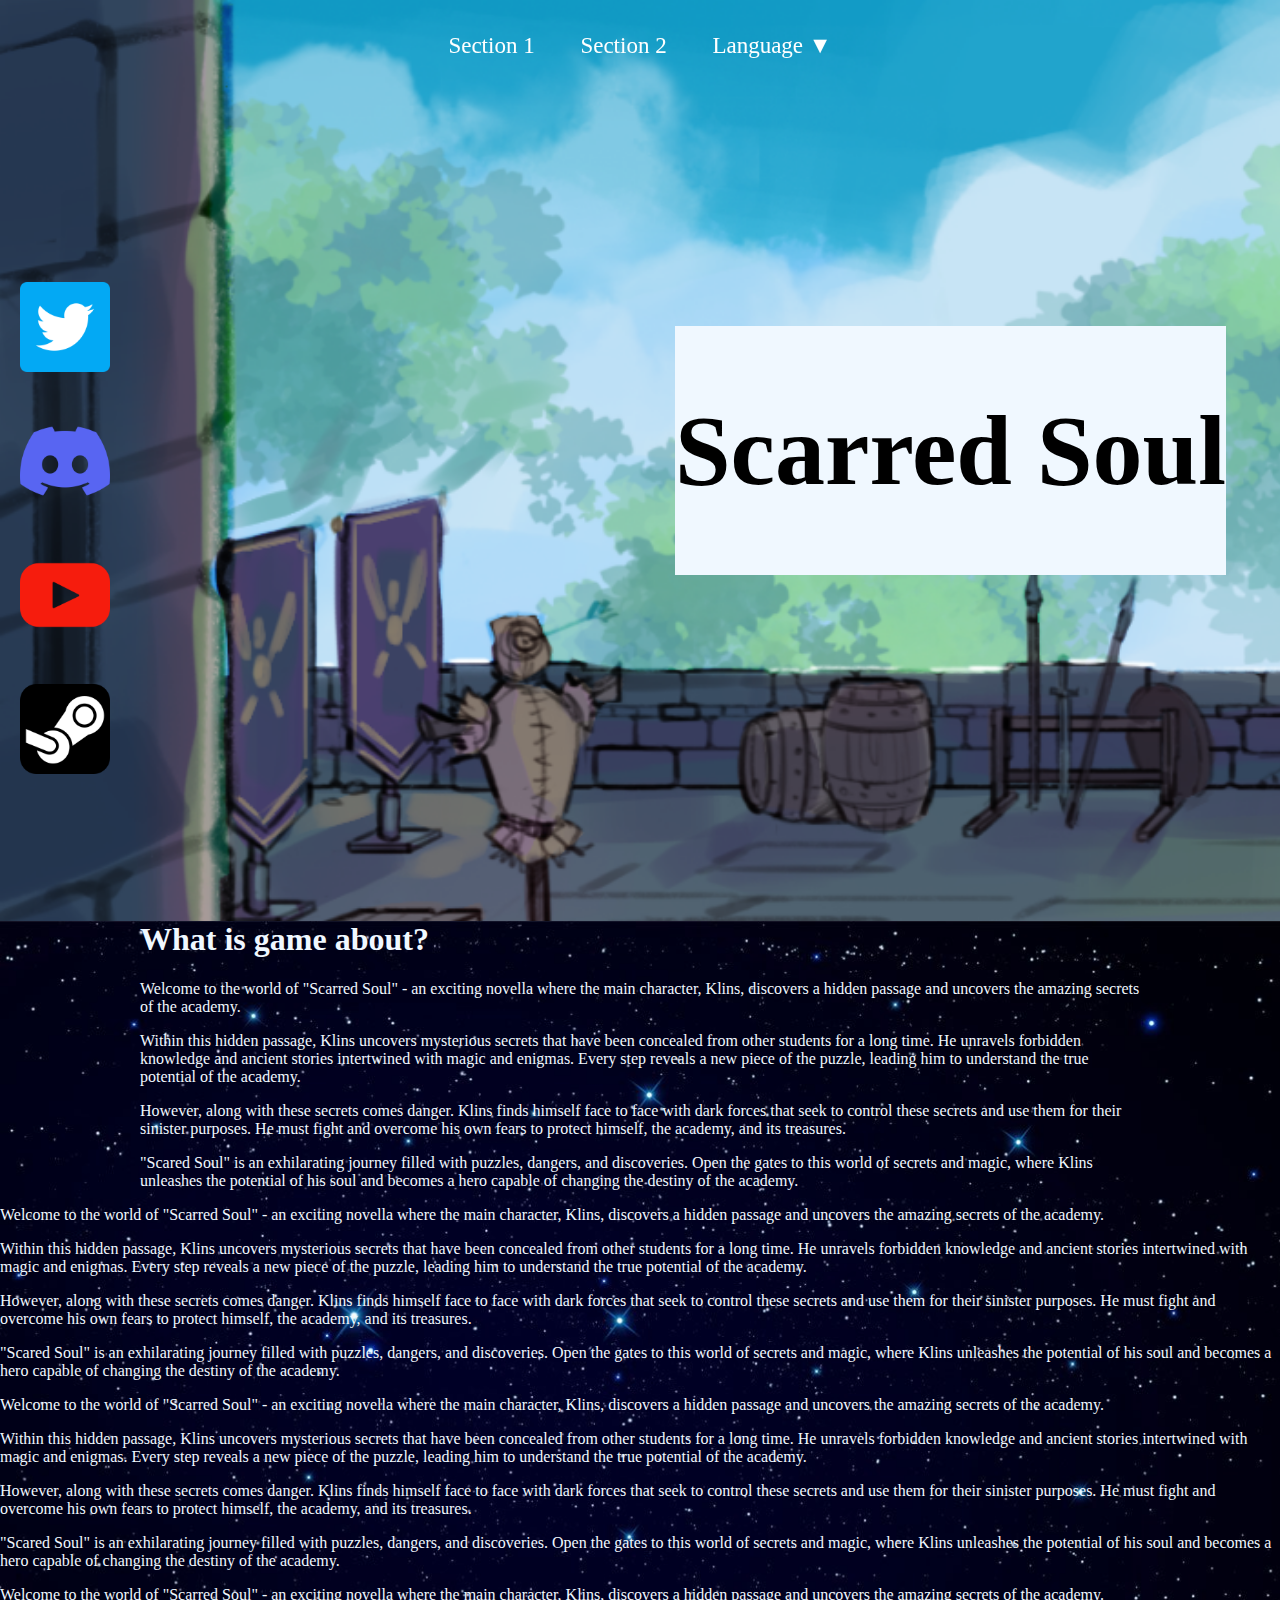
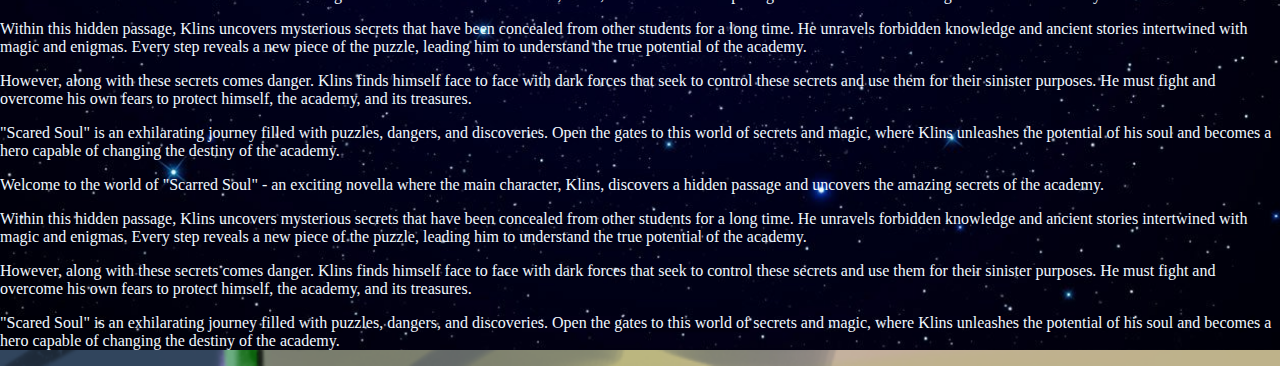
<file: index.html>
<!DOCTYPE html>
<html lang="en">

<head>
    <meta charset="UTF-8">
    <meta http-equiv="X-UA-Compatible" content="IE=edge">
    <meta name="viewport" content="width=device-width, initial-scale=1.0">
    <link rel="stylesheet" href="CSS/style.css">
    <title>Template</title>
</head>

<body>
    <div id="header">
        <nav>
            <ul>
                <li><a href="#section1">Section 1</a></li>
                <li><a href="#section3">Section 2</a></li>
                <li class="dropdown">
                    <a href="#section2" class="dropdown-button">Language ▼</a>
                    <div class="dropdown-content">
                        <a href="Ua/index.html">UA</a>
                        <a href="Ru/index.html">RU</a>
                    </div>
                </li>
            </ul>
        </nav>
    </div>

    <div id="spacer">
        <div class="sociamedia">
            <a href="#"><img src="img/twitter.png" alt="link on twitter"></a>
            <br>
            <a href="#"><img src="img/discord.png" alt="link on discord"></li></a>
            <br>
            <a href="#"><img src="img/youtube.png" alt="link on youtube"></li></a>
            <br>
            <a href="#"><img src="img/steam.png" alt="link on steam"></li></a>
        </div>
        <div class="title"><h1>Scarred Soul</h1></div>
    </div>

    <div id="underbody">
        <div class="underbody-content">
            <h1>What is game about?</h1>
            <p>Welcome to the world of "Scarred Soul" - an exciting novella where the main character, Klins, discovers a
                hidden passage and uncovers the amazing secrets of the academy.</p>
            <p>Within this hidden passage, Klins uncovers mysterious secrets that have been concealed from other
                students for a long time. He unravels forbidden knowledge and ancient stories intertwined with magic and
                enigmas. Every step reveals a new piece of the puzzle, leading him to understand the true potential of
                the academy.</p>
            <p>However, along with these secrets comes danger. Klins finds himself face to face with dark forces that
                seek to control these secrets and use them for their sinister purposes. He must fight and overcome his
                own fears to protect himself, the academy, and its treasures.</p>
            <p>"Scared Soul" is an exhilarating journey filled with puzzles, dangers, and discoveries. Open the gates to
                this world of secrets and magic, where Klins unleashes the potential of his soul and becomes a hero
                capable of changing the destiny of the academy.</p>
        </div>
        <div>
            <p>Welcome to the world of "Scarred Soul" - an exciting novella where the main character, Klins, discovers a
                hidden passage and uncovers the amazing secrets of the academy.</p>
            <p>Within this hidden passage, Klins uncovers mysterious secrets that have been concealed from other
                students for a long time. He unravels forbidden knowledge and ancient stories intertwined with magic and
                enigmas. Every step reveals a new piece of the puzzle, leading him to understand the true potential of
                the academy.</p>
            <p>However, along with these secrets comes danger. Klins finds himself face to face with dark forces that
                seek to control these secrets and use them for their sinister purposes. He must fight and overcome his
                own fears to protect himself, the academy, and its treasures.</p>
            <p>"Scared Soul" is an exhilarating journey filled with puzzles, dangers, and discoveries. Open the gates to
                this world of secrets and magic, where Klins unleashes the potential of his soul and becomes a hero
                capable of changing the destiny of the academy.</p>
            <p>Welcome to the world of "Scarred Soul" - an exciting novella where the main character, Klins, discovers a
                hidden passage and uncovers the amazing secrets of the academy.</p>
            <p>Within this hidden passage, Klins uncovers mysterious secrets that have been concealed from other
                students for a long time. He unravels forbidden knowledge and ancient stories intertwined with magic and
                enigmas. Every step reveals a new piece of the puzzle, leading him to understand the true potential of
                the academy.</p>
            <p>However, along with these secrets comes danger. Klins finds himself face to face with dark forces that
                seek to control these secrets and use them for their sinister purposes. He must fight and overcome his
                own fears to protect himself, the academy, and its treasures.</p>
            <p>"Scared Soul" is an exhilarating journey filled with puzzles, dangers, and discoveries. Open the gates to
                this world of secrets and magic, where Klins unleashes the potential of his soul and becomes a hero
                capable of changing the destiny of the academy.</p>
            <p>Welcome to the world of "Scarred Soul" - an exciting novella where the main character, Klins, discovers a
                hidden passage and uncovers the amazing secrets of the academy.</p>
            <p>Within this hidden passage, Klins uncovers mysterious secrets that have been concealed from other
                students for a long time. He unravels forbidden knowledge and ancient stories intertwined with magic and
                enigmas. Every step reveals a new piece of the puzzle, leading him to understand the true potential of
                the academy.</p>
            <p>However, along with these secrets comes danger. Klins finds himself face to face with dark forces that
                seek to control these secrets and use them for their sinister purposes. He must fight and overcome his
                own fears to protect himself, the academy, and its treasures.</p>
            <p>"Scared Soul" is an exhilarating journey filled with puzzles, dangers, and discoveries. Open the gates to
                this world of secrets and magic, where Klins unleashes the potential of his soul and becomes a hero
                capable of changing the destiny of the academy.</p>
            <p>Welcome to the world of "Scarred Soul" - an exciting novella where the main character, Klins, discovers a
                hidden passage and uncovers the amazing secrets of the academy.</p>
            <p>Within this hidden passage, Klins uncovers mysterious secrets that have been concealed from other
                students for a long time. He unravels forbidden knowledge and ancient stories intertwined with magic and
                enigmas. Every step reveals a new piece of the puzzle, leading him to understand the true potential of
                the academy.</p>
            <p>However, along with these secrets comes danger. Klins finds himself face to face with dark forces that
                seek to control these secrets and use them for their sinister purposes. He must fight and overcome his
                own fears to protect himself, the academy, and its treasures.</p>
            <p>"Scared Soul" is an exhilarating journey filled with puzzles, dangers, and discoveries. Open the gates to
                this world of secrets and magic, where Klins unleashes the potential of his soul and becomes a hero
                capable of changing the destiny of the academy.</p>

        </div>
    </div>
    <script src="script.js"></script>
</body>

</html>
</file>
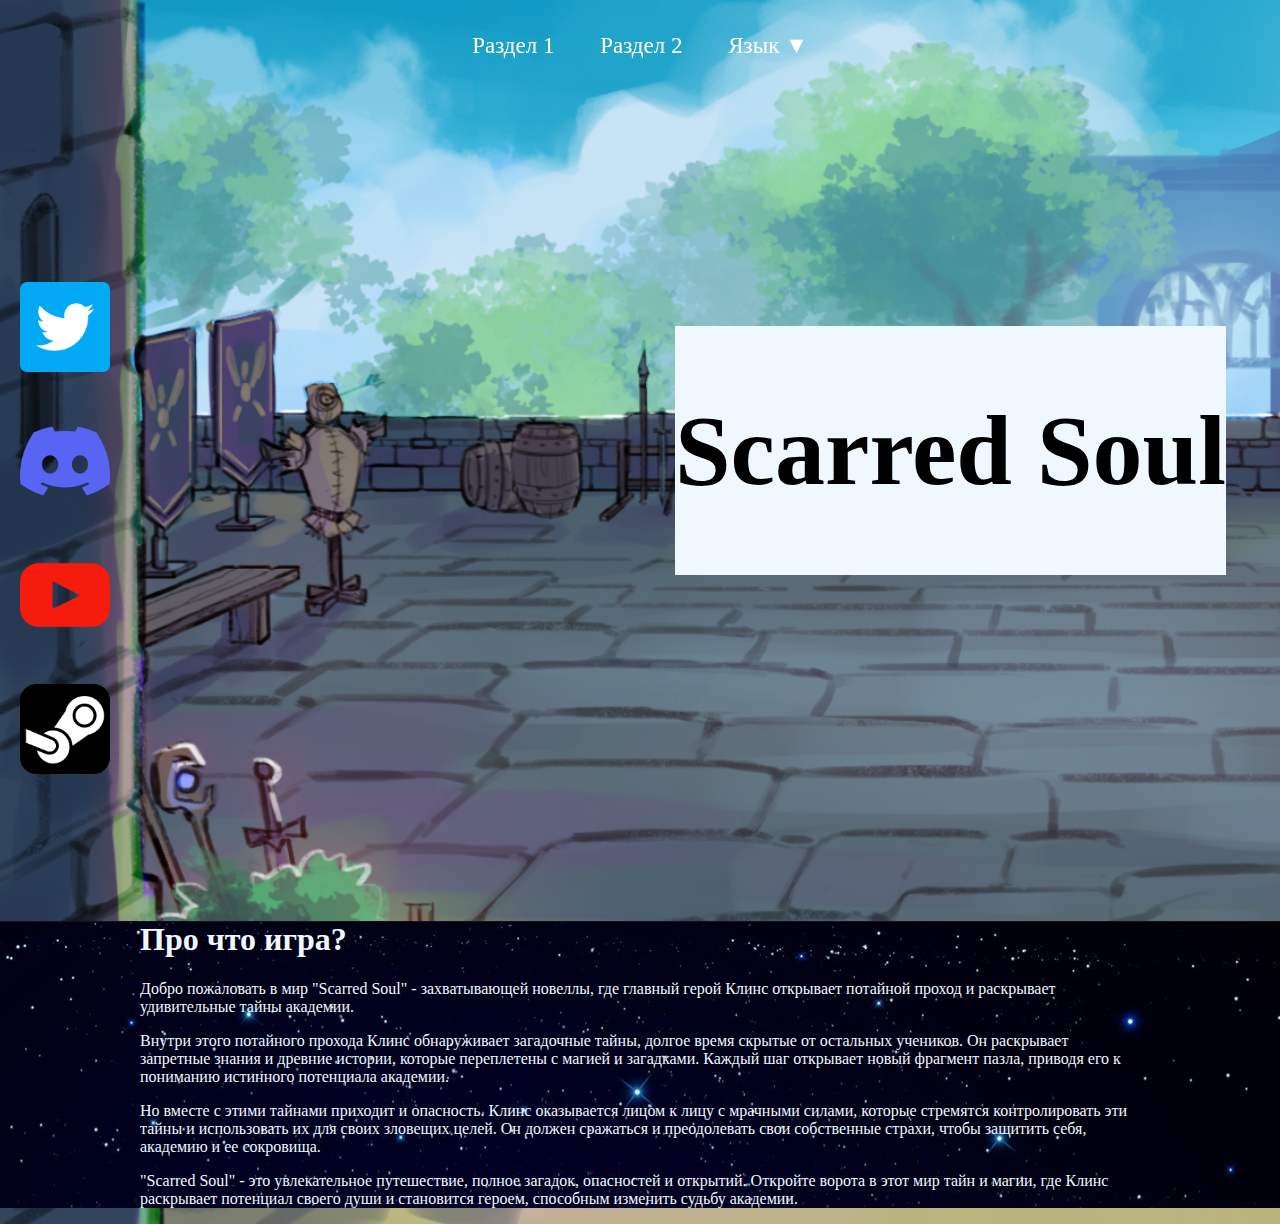
<file: Ru/index.html>
<!DOCTYPE html>
<html lang="ru">

<head>
    <meta charset="UTF-8">
    <meta http-equiv="X-UA-Compatible" content="IE=edge">
    <meta name="viewport" content="width=device-width, initial-scale=1.0">
    <link rel="stylesheet" href="../CSS/style.css">
    <title>Template</title>
</head>

<body>
    <div id="header">
        <nav>
            <ul>
                <li><a href="#section1">Раздел 1</a></li>
                <li><a href="#section3">Раздел 2</a></li>
                <li class="dropdown">
                    <a href="#section2" class="dropdown-button">Язык ▼</a>
                    <div class="dropdown-content">
                        <a href="../Ua/index.html">UA</a>
                        <a href="../index.html">EN</a>
                    </div>
                </li>
            </ul>
        </nav>
    </div>

    <div id="spacer">
        <div class="sociamedia">
            <a href="#"><img src="../img/twitter.png" alt="link on twitter"></a>
            <br>
            <a href="#"><img src="../img/discord.png" alt="link on discord"></li></a>
            <br>
            <a href="#"><img src="../img/youtube.png" alt="link on youtube"></li></a>
            <br>
            <a href="#"><img src="../img/steam.png" alt="link on steam"></li></a>
        </div>
        <div class="title">
            <h1>Scarred Soul</h1>
        </div>
    </div>

    <div id="underbody">
        <div class="underbody-content">
            <h1>Про что игра?</h1>
            <p>Добро пожаловать в мир "Scarred Soul" - захватывающей новеллы, где главный герой Клинс открывает потайной
                проход и раскрывает удивительные тайны академии.</p>
            <p>Внутри этого потайного прохода Клинс обнаруживает загадочные тайны, долгое время скрытые от остальных
                учеников. Он раскрывает запретные знания и древние истории, которые переплетены с магией и загадками.
                Каждый
                шаг открывает новый фрагмент пазла, приводя его к пониманию истинного потенциала академии.</p>
            <p>Но вместе с этими тайнами приходит и опасность. Клинс оказывается лицом к лицу с мрачными силами, которые
                стремятся контролировать эти тайны и использовать их для своих зловещих целей. Он должен сражаться и
                преодолевать свои собственные страхи, чтобы защитить себя, академию и ее сокровища.</p>
            <p>"Scarred Soul" - это увлекательное путешествие, полное загадок, опасностей и открытий. Откройте ворота в
                этот
                мир тайн и магии, где Клинс раскрывает потенциал своего души и становится героем, способным изменить
                судьбу
                академии.</p>
        </div>
    </div>

    <script src="../script.js"></script>
</body>

</html>
</file>
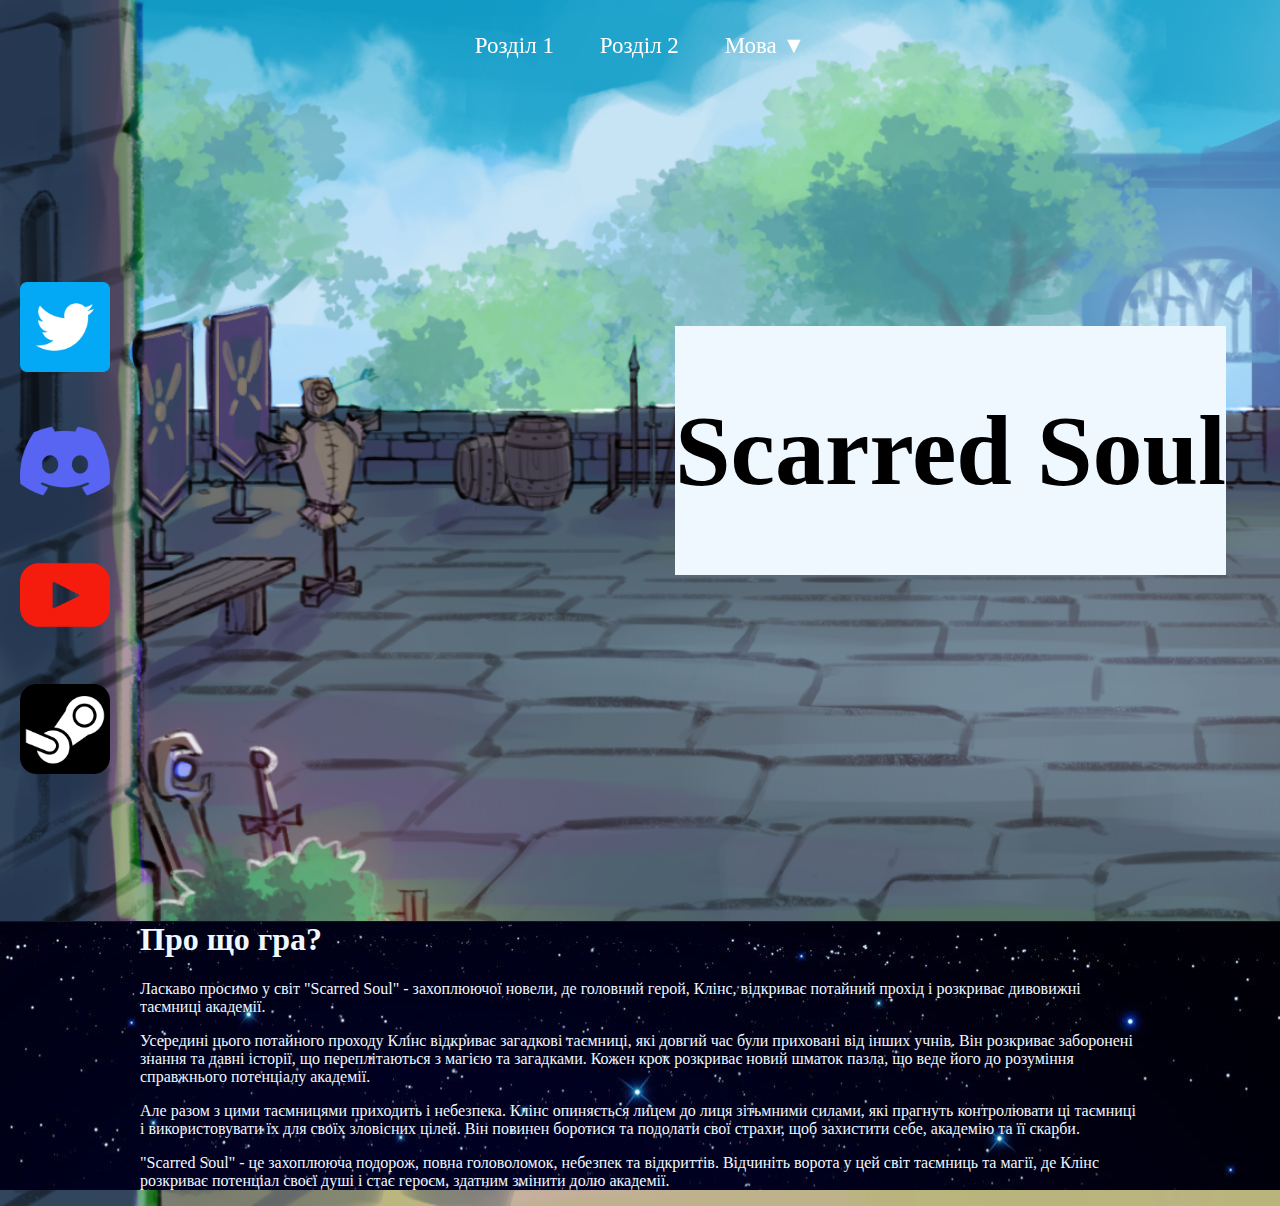
<file: Ua/index.html>
<!DOCTYPE html>
<html lang="ua">

<head>
    <meta charset="UTF-8">
    <meta http-equiv="X-UA-Compatible" content="IE=edge">
    <meta name="viewport" content="width=device-width, initial-scale=1.0">
    <link rel="stylesheet" href="../CSS/style.css">
    <title>Template</title>
</head>

<body>
    <div id="header">
        <nav>
            <ul>
                <li><a href="#section1">Розділ 1</a></li>
                <li><a href="#section3">Розділ 2</a></li>
                <li class="dropdown">
                    <a href="#section2" class="dropdown-button">Мова ▼</a>
                    <div class="dropdown-content">
                        <a href="../index.html">EN</a>
                        <a href="../Ru/index.html">RU</a>
                    </div>
                </li>
            </ul>
        </nav>
    </div>

    <div id="spacer">
        <div class="sociamedia">
            <a href="#"><img src="../img/twitter.png" alt="link on twitter"></a>
            <br>
            <a href="#"><img src="../img/discord.png" alt="link on discord"></li></a>
            <br>
            <a href="#"><img src="../img/youtube.png" alt="link on youtube"></li></a>
            <br>
            <a href="#"><img src="../img/steam.png" alt="link on steam"></li></a>
        </div>
        <div class="title">
            <h1>Scarred Soul</h1>
        </div>
    </div>

    <div id="underbody">
        <div class="underbody-content">
            <h1>Про що гра?</h1>
            <p>Ласкаво просимо у світ "Scarred Soul" - захоплюючої новели, де головний герой, Клінс, відкриває потайний
                прохід і розкриває дивовижні таємниці академії.</p>
            <p>Усередині цього потайного проходу Клінс відкриває загадкові таємниці, які довгий час були приховані від
                інших
                учнів. Він розкриває заборонені знання та давні історії, що переплітаються з магією та загадками. Кожен
                крок
                розкриває новий шматок пазла, що веде його до розуміння справжнього потенціалу академії.</p>
            <p>Але разом з цими таємницями приходить і небезпека. Клінс опиняється лицем до лиця зітьмними силами, які
                прагнуть контролювати ці таємниці і використовувати їх для своїх зловісних цілей. Він повинен боротися
                та
                подолати свої страхи, щоб захистити себе, академію та її скарби.</p>
            <p>"Scarred Soul" - це захоплююча подорож, повна головоломок, небезпек та відкриттів. Відчиніть ворота у цей
                світ таємниць та магії, де Клінс розкриває потенціал своєї душі і стає героєм, здатним змінити долю
                академії.</p>
        </div>
    </div>

    <script src="../script.js"></script>
</body>

</html>
</file>
<file: CSS/style.css>
body {
    margin: 0;
    padding: 0;
    background-image: url('../img/background.png');
    background-repeat: no-repeat;
    background-size: cover;
}

#header {
    position: fixed;
    top: 0;
    left: 0;
    width: 100%;
    height: 100px;
    background-color: rgba(255, 255, 255, 0);
    /* Прозрачный фон */
    transition: background-color 0.5s ease;
    /* Плавное изменение фона */
}

#content {
    margin-top: 100px;
    /* Добавляем отступ для контента, чтобы не перекрывать верхнюю часть сайта */
}

.content-section {
    opacity: 1;
}

#underbody {
    /* Стили для дополнительного содержимого, имеющего свой фон */
    background-image: url('../img/Block-background.png');
    background-repeat: no-repeat;
    background-size: cover;
    color: aliceblue;
}

.underbody-content {
    opacity: 1;
    transition: opacity 0.5s ease;
}

#header nav ul {
    list-style: none;
    padding: 0;
    margin: 0;
    text-align: center;
    margin-top: 23px;
    font-size: 23px;
}

#header nav ul li {
    display: inline-block;
    margin: 10px;
}

#header nav ul li a {
    text-decoration: none;
    color: #ffffff;
    padding: 5px 10px;
}

#header nav ul li a:hover {
    color: #ffc6a5;
    border-bottom: 1px solid #ca5612;
    border-radius: 1px;
}

.dropdown-content {
    display: none;
    position: absolute;
    background-color: #575757;
    min-width: 160px;
    box-shadow: 0px 8px 16px 0px rgba(0, 0, 0, 0.2);
    z-index: 1;
}

.dropdown-content a {
    color: black;
    padding: 12px 16px;
    text-decoration: none;
    display: block;
}

.dropdown:hover .dropdown-content {
    display: block;
}

html {
    scroll-behavior: smooth;
}

#spacer {
    display: flex;
    align-items: center;
    text-align: center;
    height: 100vh;
  }

  .underbody-content {
    max-width: 1000px;
    margin: 0 auto;
  }

.sociamedia {
    margin-top: 120px;
    margin-left: 20px;
}

.sociamedia>a>img {
    height: 90px;
    margin-top: 40px;
}

.title {
    background-color: aliceblue;
    margin-left: 565px;
}

.title>h1 {
    font-size: 100px;
    text-align: center;
}
</file>
